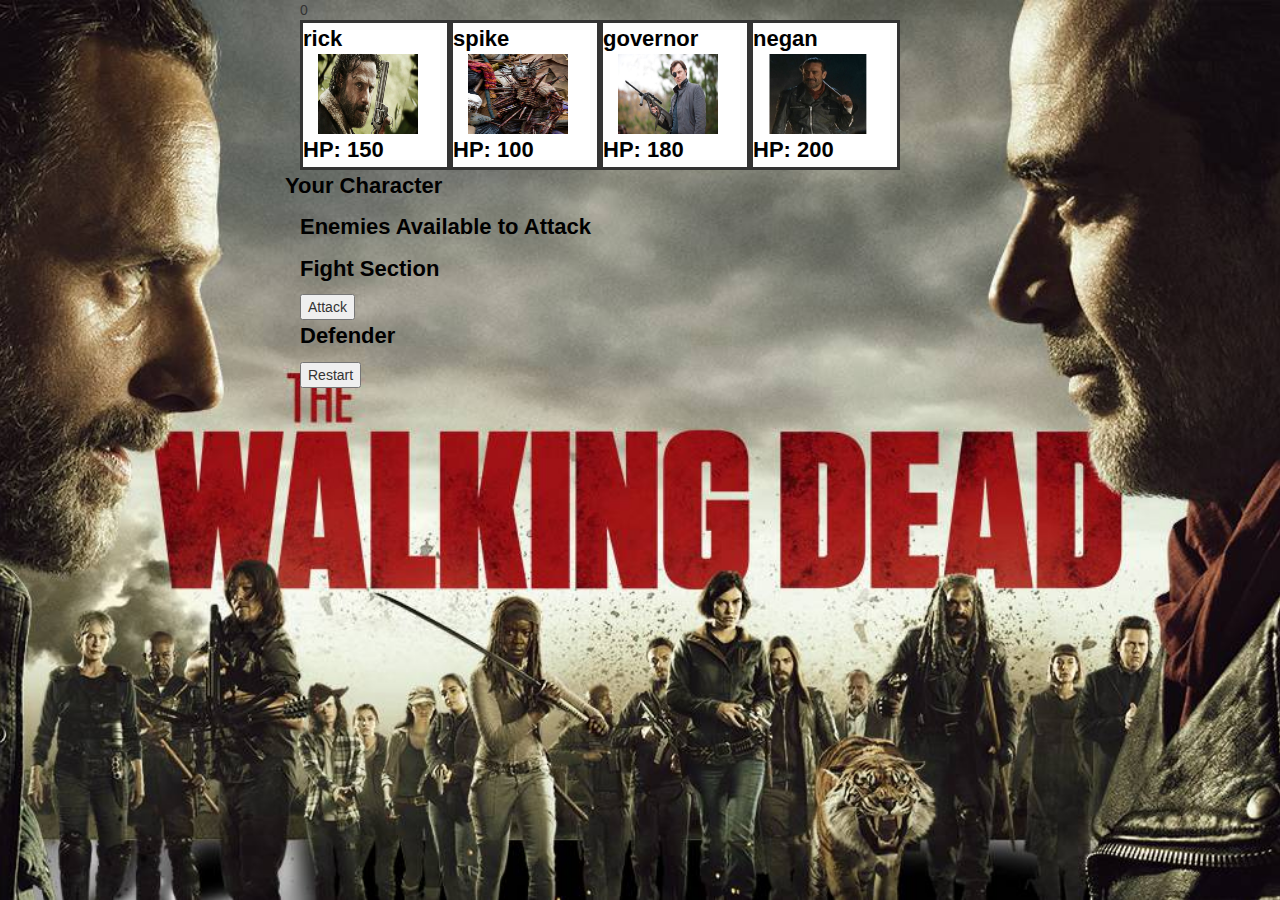
<file: index.html>
<!doctype html>
<html lang="en">

<head>
    <meta charset="utf-8">
    <title>The Walking Dead RPG</title>
    <script src="https://code.jquery.com/jquery-1.10.2.js"></script>
    <link rel="stylesheet" href="https://maxcdn.bootstrapcdn.com/bootstrap/3.3.7/css/bootstrap.min.css" integrity="sha384-BVYiiSIFeK1dGmJRAkycuHAHRg32OmUcww7on3RYdg4Va+PmSTsz/K68vbdEjh4u" crossorigin="anonymous">
    <link rel="stylesheet" styletype="text/css" href="assets/css/style.css">
</head>

<body>
    <div id="container">
        0
        <div class="row">
            <div class="col-md-12">
                <div id="character-select">
                    <!-- <button id="rick" class="chbutton" value="rick">
                        <p>Rick</p>
                        <image src="assets/images/rick.jpg" />
                        <p>HP:</p>
                    </button>
                    <button id="spike" class="chbutton" value="spike">
                        <p>Spiked Walker</p>
                        <image src="assets/images/spikezom.jpg" />
                        <p>HP:</p>
                    </button>
                    <button id="governor" class="chbutton" value="governor">
                        <p>Governor</p>
                        <image src="assets/images/governor.jpg" />
                        <p>HP:</p>
                    </button>
                    <button id="negan" class="chbutton" value="negan">
                        <p>Negan</p>
                        <image src="assets/images/negan.jpg" />
                        <p>HP:</p>
                    </button> -->
                </div>
            </div>

            <p>Your Character</p>
            <div id="character-chosen">


            </div>
        </div>
        <div class="row">
            <div class="col-md-12">
                <p>Enemies Available to Attack</p>
                <div id="enemiesToAttack">
                    
                </div>
            </div>
        </div>
        <div class="row">
            <div class="col-md-12">
                <p>Fight Section</p>
                <button id="attack-button">Attack</button>
            </div>
        </div>
        <div class="row">
            <div class="col-md-12">
                <p>Defender</p>
                <div id="defender">

                </div>
            </div>
        </div>
        <div class="row">
            <div id="restart" class="col-md-12">
                <button id="restart">Restart</button>
            </div>
        </div>
    </div>
    </div>

    <script src="assets/javascript/game.js"></script>

</body>

</html>
</file>
<file: assets/css/style.css>
body {
    background: url('../images/twd.jpg') no-repeat center center fixed;
    background-size: cover;
}

#container {
    width: 700px;
    margin-left: 300px;
}

div>p {
      color: black;
    font-weight: bold;
    font-size: 22px;
}

.charName {
    padding-left: 15px;
    padding: 0px;
    margin: 0px;
}

.chbutton {
    background-color: white;
    border: none;
    padding: 10px;
    margin: 0;
    border-style: solid;
}

.character {
    display: inline-block;
    height: 150px;
    width: 150px;
    background-color: white;
    border-style: solid;
}

.ebutton {
    background-color: red;
    border: none;
    padding: 10px;
    margin: 0;
    border-style: solid;
}

img {
    width: 115px;
    height: 80px;
    padding-left: 15px;
}
</file>
